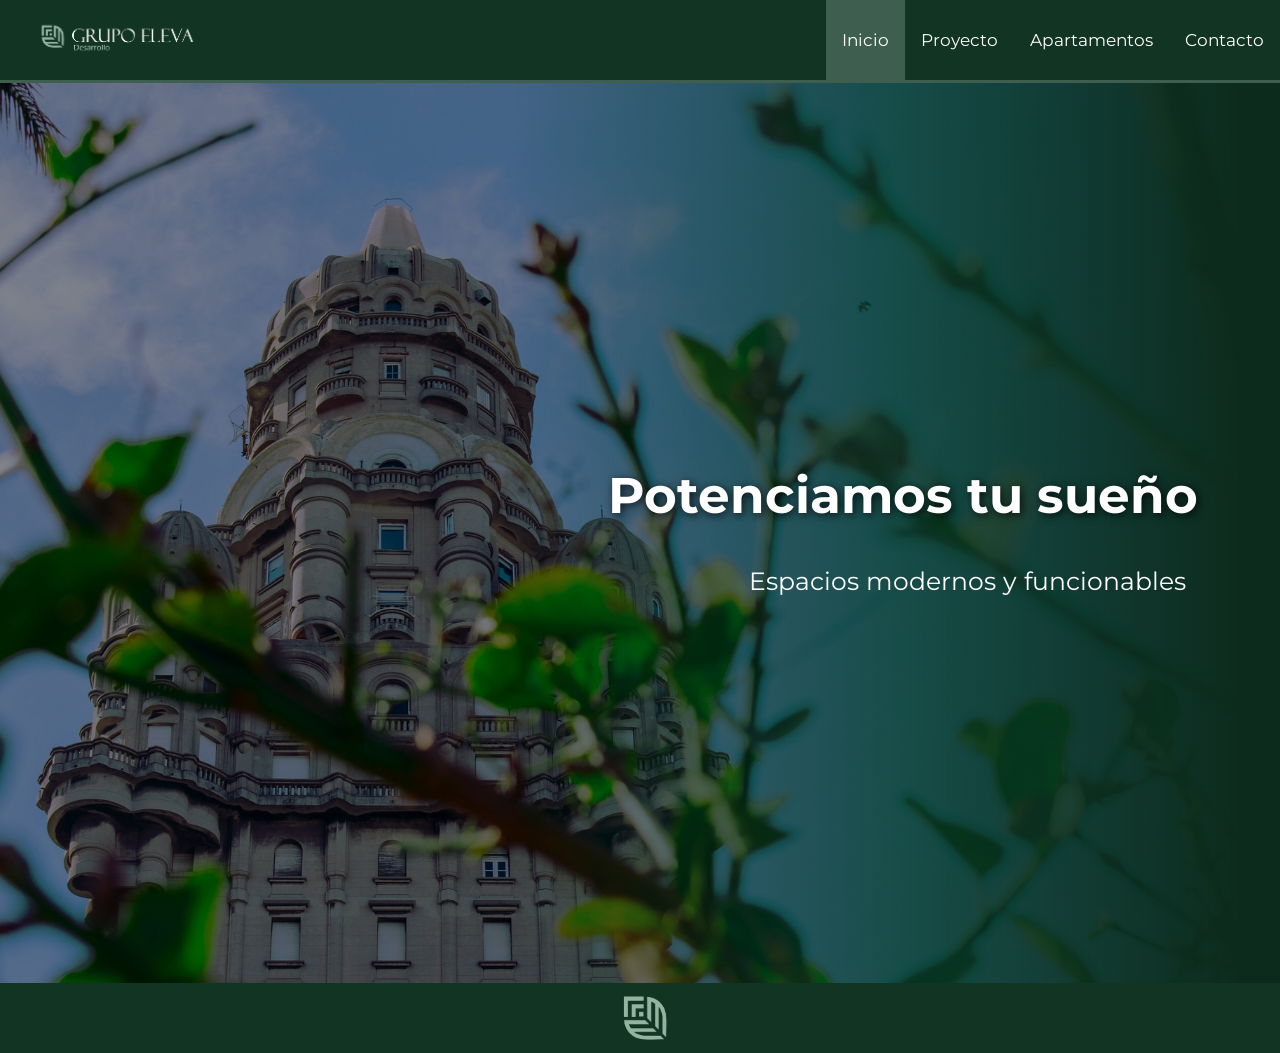
<file: index.html>
<!DOCTYPE html>
<html>
      <head>
        <link rel="preconnect" href="https://fonts.googleapis.com">
        <link rel="preconnect" href="https://fonts.gstatic.com" crossorigin>
        <link href="https://fonts.googleapis.com/css2?family=Archivo:ital,wght@0,100..900;1,100..900&family=Montserrat:ital,wght@0,100..900;1,100..900&display=swap" rel="stylesheet">
        <link rel="stylesheet" href="https://cdnjs.cloudflare.com/ajax/libs/font-awesome/4.7.0/css/font-awesome.min.css">
        <link rel= "stylesheet" href="estilos.css">
        <meta name="viewport" content="width=device-width, initial-scale=1.0" />
<meta name="viewport" content="width=device-width, initial-scale=1.0">
  
      </head>
      <body>
            <nav> 
            <div class="topnav" id="myTopnav">
             
             <div id="logo"><img src="grupo eleva logo-06.png"></div>

             
               <a href="contacto.html">Contacto</a>
               <a href="Apartamentos.html">Apartamentos</a>
               <a href="proyecto.html">Proyecto</a>
               <a class="active" href="index.html">Inicio</a>

               <a href="javascript:void(0);" class="icon" onclick="myFunction()">
                <i class="fa fa-bars"></i>
              </a>
         </div>
         </nav>
                 <div class="Imagen">
  <img src="FOTO PRINCIPAL.jpg" alt="Imagen">

  <div class="texto-hero">
    <h1>Potenciamos tu sueño</h1>
    <p>Espacios modernos y funcionables</p>
  </div>

</div>
             </header>
             
            
             <footer>
                 <img class="logo_blanco" src="grupo eleva logo1-07.png">
             </footer>

             <script>
            function myFunction() {
              var x = document.getElementById("myTopnav");
              if (x.className === "topnav") {
                x.className += " responsive";
              } else {
                x.className = "topnav";
              }
            }
            </script>

      </body>
</html>
</file>
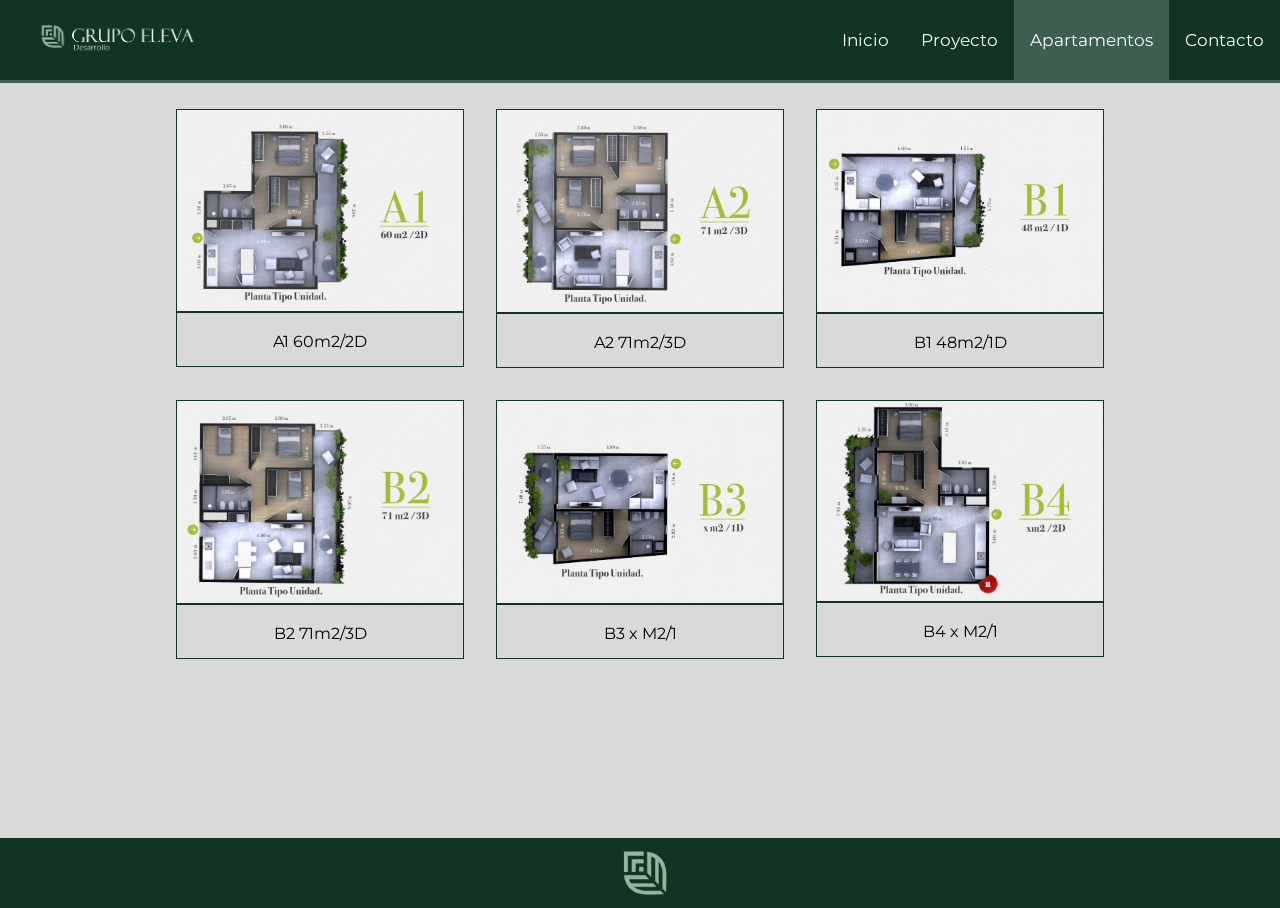
<file: Apartamentos.html>
<!DOCTYPE html>
<html>
      <head>
        <link rel="preconnect" href="https://fonts.googleapis.com">
        <link rel="preconnect" href="https://fonts.gstatic.com" crossorigin>
        <link href="https://fonts.googleapis.com/css2?family=Archivo:ital,wght@0,100..900;1,100..900&family=Montserrat:ital,wght@0,100..900;1,100..900&display=swap" rel="stylesheet">
        <link rel="stylesheet" href="https://cdnjs.cloudflare.com/ajax/libs/font-awesome/4.7.0/css/font-awesome.min.css" />
        <link rel= "stylesheet" href="estilos.css">
        <meta name="viewport" content="width=device-width, initial-scale=1.0" />


        </head>
        <body>
         <div class="page-container">
            <nav> 
 
             <div class="topnav" id="myTopnav">
             <div id="logo"><img src="grupo eleva logo-06.png"></div>
               <a href="contacto.html">Contacto</a>
               <a class="active" href="Apartamentos.html">Apartamentos</a>
               <a href="proyecto.html">Proyecto</a>
               <a href="index.html">Inicio</a>
               <a href="javascript:void(0);" class="icon" onclick="myFunction()">
                <i class="fa fa-bars"></i>
              </a>
            </div>
         </nav>
     
      <section class="galeria">

  <div class="gallery-container">

    <!-- FILA 1 -->
    <div class="gallery-row">

      <div class="responsive">
        <div class="gallery">
          <a target="_blank" href="a1.pdf">
            <img src="foto2.jpeg" alt="" width="600" height="400">
          </a>
          <div class="desc">A1 60m2/2D</div>
        </div>
      </div>

      <div class="responsive">
        <div class="gallery">
          <a target="_blank" href="a2.pdf">
            <img src="foto3.jpeg" alt="" width="600" height="400">
          </a>
          <div class="desc">A2 71m2/3D</div>
        </div>
      </div>
  <div class="responsive">
        <div class="gallery">
           <a target="_blank" href="b1.pdf">
            <img src="foto4.jpeg" alt="" width="600" height="400">
          </a>
          <div class="desc">B1 48m2/1D</div>
        </div>
      </div>
    </div>


    <!-- FILA 2 -->
    <div class="gallery-row">

      <div class="responsive">
        <div class="gallery">
       <a target="_blank" href="b2.pdf">
            <img src="foto 5.jpeg" alt="" width="600" height="400">
          </a>
          <div class="desc">B2 71m2/3D</div>
        </div>
      </div>
 <div class="responsive">
        <div class="gallery">
           <a target="_blank" href="b3.pdf">
            <img src="foto1.jpeg" alt="" width="600" height="400">
          </a>
          <div class="desc">B3 x M2/1</div>
        </div>
      </div>
      <div class="responsive">
        <div class="gallery">
           <a target="_blank" href="b4.pdf">
            <img src="foto6.jpeg" alt="" width="600" height="400">
          </a>
          <div class="desc">B4 x M2/1</div>
        </div>
      </div>

    </div>

  </div>

</section>


              </section>

           <footer>
              <img class="logo_blanco" src="grupo eleva logo1-07.png" alt="Logo blanco">
            </footer>

             <script>
            function myFunction() {
              var x = document.getElementById("myTopnav");
              if (x.className === "topnav") {
                x.className += " responsive";
              } else {
                x.className = "topnav";
              }
            }
            </script>
</div>

      </body>

      </html>
</file>
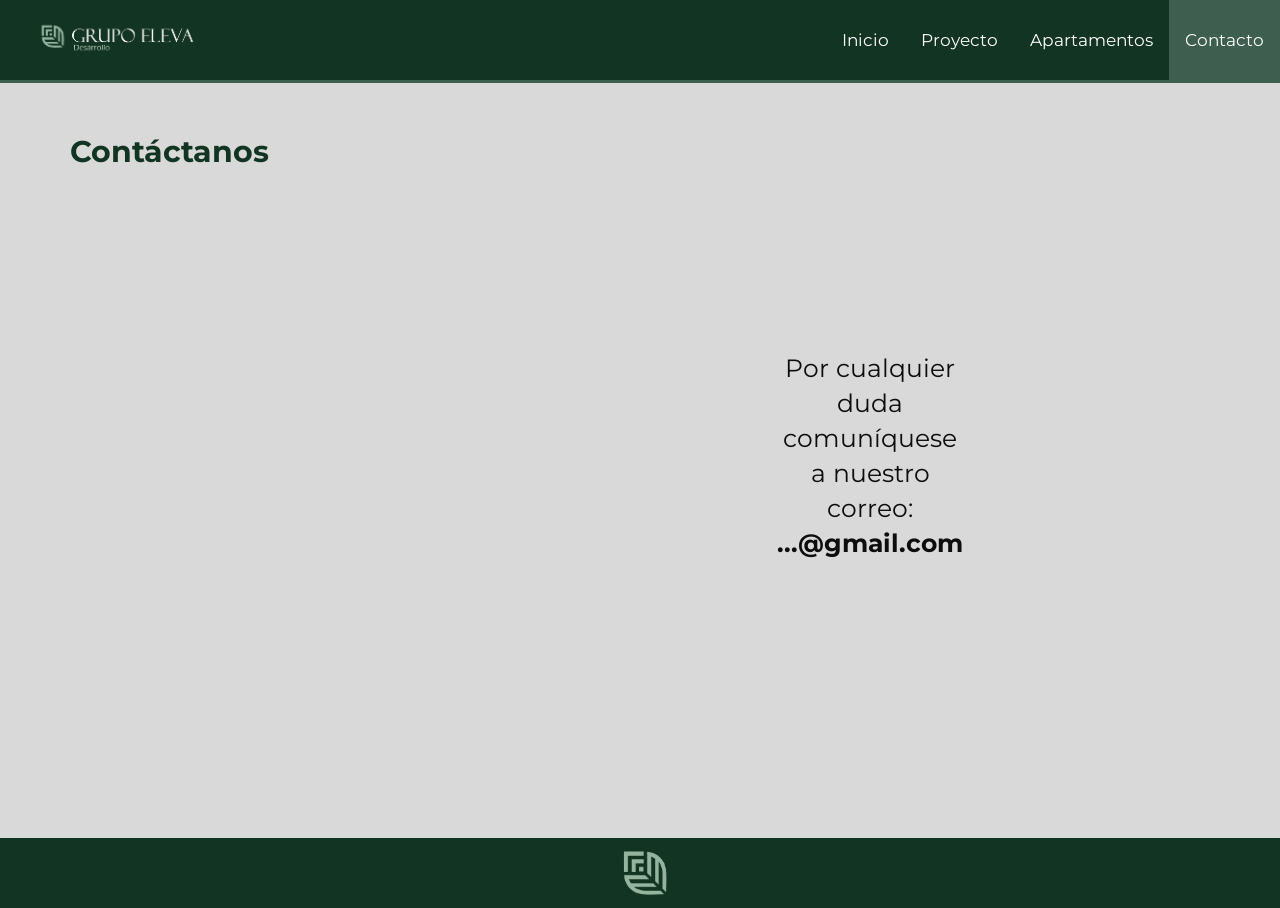
<file: contacto.html>
<!DOCTYPE html>
      <html>
      <head>
          <link rel="preconnect" href="https://fonts.googleapis.com">
          <link rel="preconnect" href="https://fonts.gstatic.com" crossorigin>
          <link href="https://fonts.googleapis.com/css2?family=Archivo:ital,wght@0,100..900;1,100..900&family=Montserrat:ital,wght@0,100..900;1,100..900&display=swap" rel="stylesheet">
          <link rel="stylesheet" href="https://cdnjs.cloudflare.com/ajax/libs/font-awesome/4.7.0/css/font-awesome.min.css" />
          <link rel="stylesheet" href="estilos.css">
          <link rel="stylesheet" href="https://cdnjs.cloudflare.com/ajax/libs/font-awesome/4.7.0/css/font-awesome.min.css">

          <meta name="viewport" content="width=device-width, initial-scale=1.0" />

      <meta charset="UTF-8" />
      <title>contacto coraza</title>
      </head>
      <body>
                  <nav> 

                   <div class="topnav" id="myTopnav">
                   <div id="logo"><img src="grupo eleva logo-06.png"></div>
                     <a class="active" href="contacto.html">Contacto</a>
                     <a href="Apartamentos.html">Apartamentos</a>
                     <a href="proyecto.html">Proyecto</a>
                     <a href="index.html">Inicio</a>
                    <a href="javascript:void(0);" class="icon" onclick="myFunction()">
                      <i class="fa fa-bars"></i>
                    </a>
                  </div>
               </nav>
           
         </a>
            
         
     <div id="contenedor">
         <section>
          <h2 class="titulo_contacto">Contáctanos</h2>
          <div class="contacto-flex">
            <div class="mapa">
          <iframe src="https://www.google.com/maps/embed?pb=!1m18!1m12!1m3!1d3273.9177535447334!2d-56.21776212519755!3d-34.85829387098593!2m3!1f0!2f0!3f0!3m2!1i1024!2i768!4f13.1!3m3!1m2!1s0x95a1d546189207b5%3A0xdc223e69e1ce64a1!2sFelipe%20Caballero%204029%2C%2011900%20Montevideo%2C%20Departamento%20de%20Montevideo!5e0!3m2!1ses!2suy!4v1772741339981!5m2!1ses!2suy" width="600" height="450" style="border:0;" allowfullscreen="" loading="lazy" referrerpolicy="no-referrer-when-downgrade"></iframe>
           </div>
        
        <div class="texto-contacto">
          <p>Por cualquier duda comuníquese a nuestro correo: <strong>...@gmail.com</strong></p>

        </div>
      </div>
           
           
         </section>
      </div>

          <footer>
                    <img class="logo_blanco" src="grupo eleva logo1-07.png" alt="Logo blanco">
                  </footer>


         <script>
            function myFunction() {
              var x = document.getElementById("myTopnav");
              if (x.className === "topnav") {
                x.className += " responsive";
              } else {
                x.className = "topnav";
              }
            }
         </script>

         
      </body>

      </html>
</file>
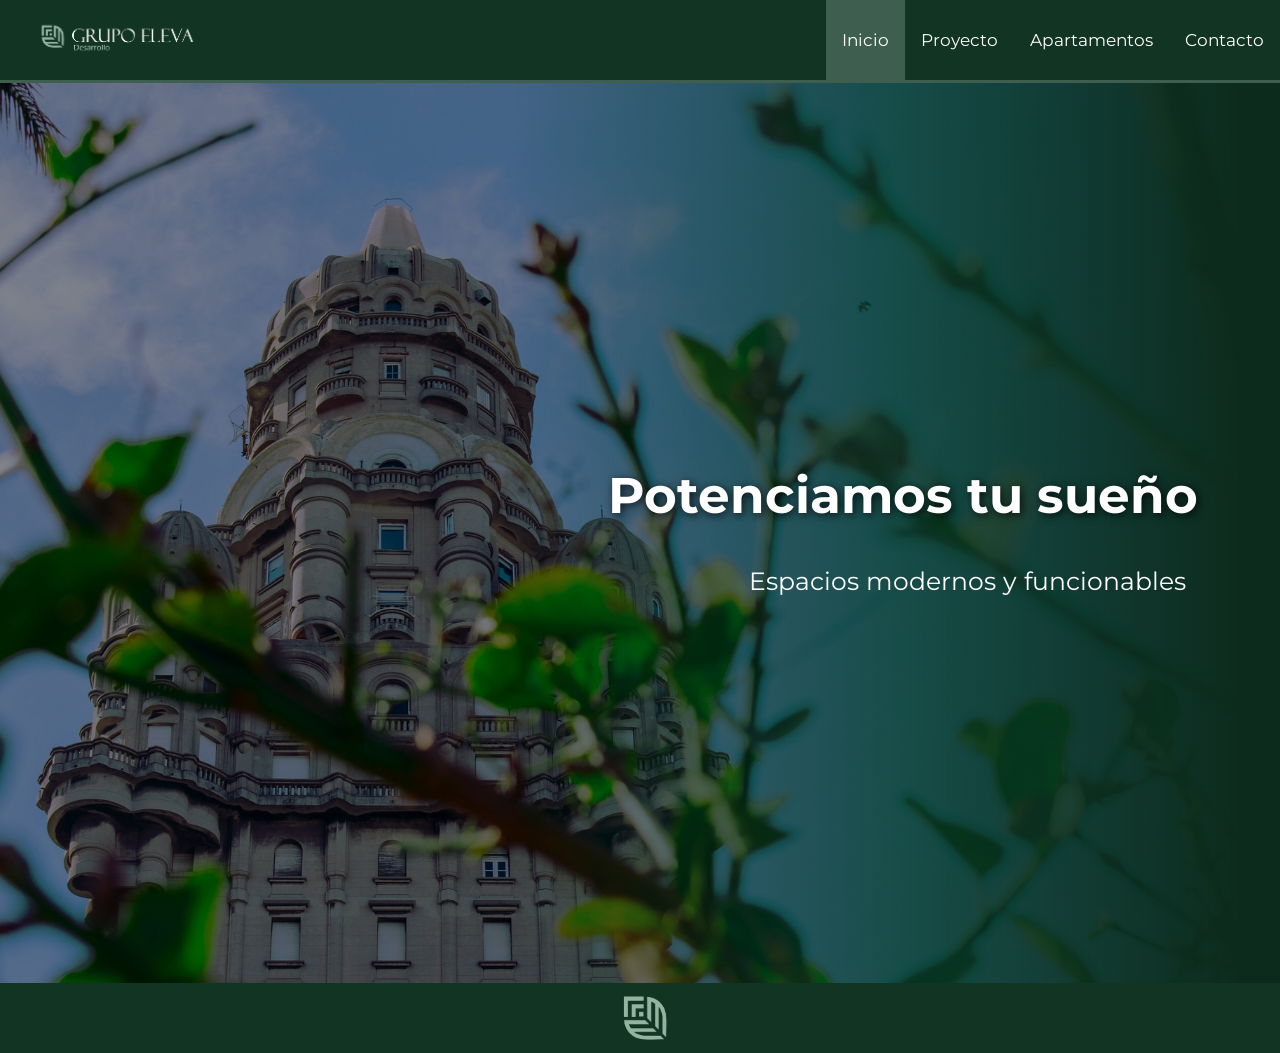
<file: inicio.html>
<!DOCTYPE html>
<html>
      <head>
        <link rel="preconnect" href="https://fonts.googleapis.com">
        <link rel="preconnect" href="https://fonts.gstatic.com" crossorigin>
        <link href="https://fonts.googleapis.com/css2?family=Archivo:ital,wght@0,100..900;1,100..900&family=Montserrat:ital,wght@0,100..900;1,100..900&display=swap" rel="stylesheet">
        <link rel="stylesheet" href="https://cdnjs.cloudflare.com/ajax/libs/font-awesome/4.7.0/css/font-awesome.min.css">
        <link rel= "stylesheet" href="estilos.css">
        <meta name="viewport" content="width=device-width, initial-scale=1.0" />
<meta name="viewport" content="width=device-width, initial-scale=1.0">
  
      </head>
      <body>
            <nav> 
            <div class="topnav" id="myTopnav">
             
             <div id="logo"><img src="grupo eleva logo-06.png"></div>

             
               <a href="contacto.html">Contacto</a>
               <a href="Apartamentos.html">Apartamentos</a>
               <a href="proyecto.html">Proyecto</a>
               <a class="active" href="inicio.html">Inicio</a>

               <a href="javascript:void(0);" class="icon" onclick="myFunction()">
                <i class="fa fa-bars"></i>
              </a>
         </div>
         </nav>
                 <div class="Imagen">
  <img src="FOTO PRINCIPAL.jpg" alt="Imagen">

  <div class="texto-hero">
    <h1>Potenciamos tu sueño</h1>
    <p>Espacios modernos y funcionables</p>
  </div>

</div>
             </header>
             
            
             <footer>
                 <img class="logo_blanco" src="grupo eleva logo1-07.png">
             </footer>

             <script>
            function myFunction() {
              var x = document.getElementById("myTopnav");
              if (x.className === "topnav") {
                x.className += " responsive";
              } else {
                x.className = "topnav";
              }
            }
            </script>

      </body>
</html>
</file>
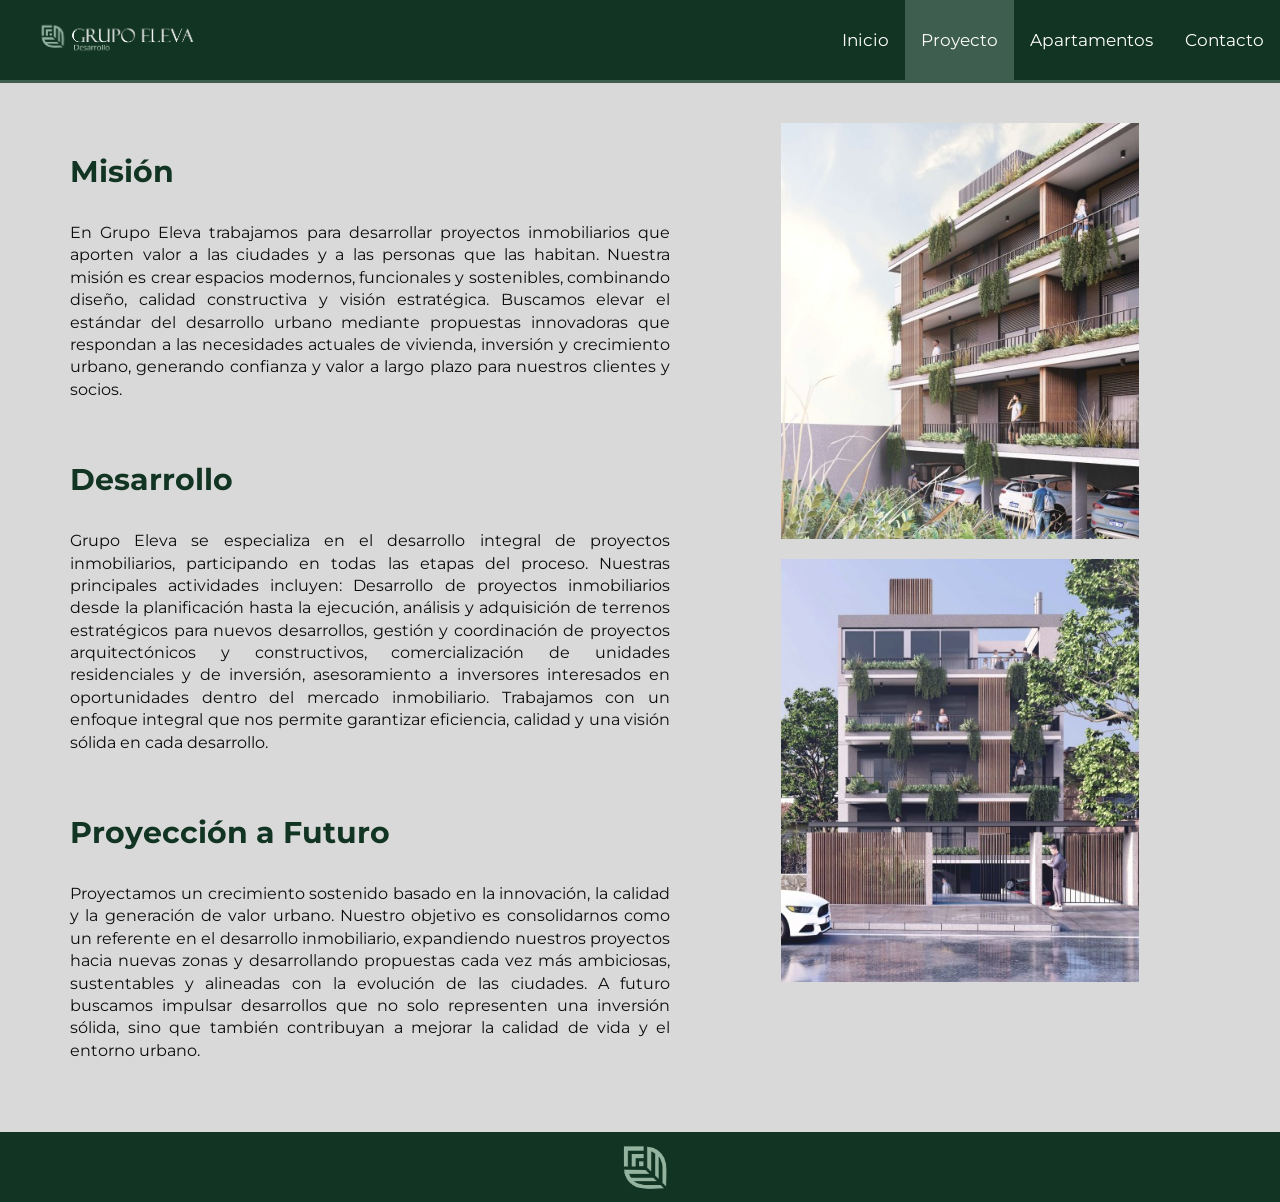
<file: proyecto.html>
<!DOCTYPE html>
<html>
      <head>
        <link rel="preconnect" href="https://fonts.googleapis.com">
        <link rel="preconnect" href="https://fonts.gstatic.com" crossorigin>
        <link href="https://fonts.googleapis.com/css2?family=Archivo:ital,wght@0,100..900;1,100..900&family=Montserrat:ital,wght@0,100..900;1,100..900&display=swap" rel="stylesheet">
        <link rel="stylesheet" href="https://cdnjs.cloudflare.com/ajax/libs/font-awesome/4.7.0/css/font-awesome.min.css" />
        <link rel= "stylesheet" href="estilos.css">
        <meta name="viewport" content="width=device-width, initial-scale=1.0" />


        </head>
        <body>
             
            <nav> 

             <div class="topnav" id="myTopnav">
             <div id="logo"><img src="grupo eleva logo-06.png"></div>
               <a href="contacto.html">Contacto</a>
               <a href="Apartamentos.html">Apartamentos</a>
                <a class="active" href="proyecto.html">Proyecto</a>
               <a href="index.html">Inicio</a>
               <a href="javascript:void(0);" class="icon" onclick="myFunction()">
                <i class="fa fa-bars"></i>
              </a>
            </div>
         </nav>
             
     
            <section class="lina_seccion">
                 <div class="texto_lina">
                 <h2>Misión</h2>
                 <p>En Grupo Eleva trabajamos para desarrollar proyectos inmobiliarios que aporten valor a las ciudades y a las personas que las habitan. Nuestra misión es crear espacios modernos, funcionales y sostenibles, combinando diseño, calidad constructiva y visión estratégica.
Buscamos elevar el estándar del desarrollo urbano mediante propuestas innovadoras que respondan a las necesidades actuales de vivienda, inversión y crecimiento urbano, generando confianza y valor a largo plazo para nuestros clientes y socios.</p>

                 
                 <h2>Desarrollo</h2>
                 <p>Grupo Eleva se especializa en el desarrollo integral de proyectos inmobiliarios, participando en todas las etapas del proceso. Nuestras principales actividades incluyen: Desarrollo de proyectos inmobiliarios desde la planificación hasta la ejecución, análisis y adquisición de terrenos estratégicos para nuevos desarrollos, gestión y coordinación de proyectos arquitectónicos y constructivos, comercialización de unidades residenciales y de inversión, asesoramiento a inversores interesados en oportunidades dentro del mercado inmobiliario. Trabajamos con un enfoque integral que nos permite garantizar eficiencia, calidad y una visión sólida en cada desarrollo. </p>

                 <h2>Proyección a Futuro</h2>
                 <p> Proyectamos un crecimiento sostenido basado en la innovación, la calidad y la generación de valor urbano.
Nuestro objetivo es consolidarnos como un referente en el desarrollo inmobiliario, expandiendo nuestros proyectos hacia nuevas zonas y desarrollando propuestas cada vez más ambiciosas, sustentables y alineadas con la evolución de las ciudades.
A futuro buscamos impulsar desarrollos que no solo representen una inversión sólida, sino que también contribuyan a mejorar la calidad de vida y el entorno urbano.</p>  </div>


                <div class="proyecto_fotos">
                    <img src="foto proyecto1.png" alt="Imagen 1">
                    <img src="proyecto 2.png" alt="Imagen 2">
                  </div>
                </section>
                 
        <footer>
              <img class="logo_blanco" src="grupo eleva logo1-07.png">
            </footer>


             
             <script>
            function myFunction() {
              var x = document.getElementById("myTopnav");
              if (x.className === "topnav") {
                x.className += " responsive";
              } else {
                x.className = "topnav";
              }
            }
            </script>
            
      </body>

</html>
</file>
<file: estilos.css>
/* ----------------- ESTILOS GENERALES PARA TODAS LAS PÁGINAS ----------------- */

    * {
      margin: 0px;
      font-family: "Montserrat", sans-serif;
      box-sizing: border-box; 
    }

    a {
      text-decoration: none;
    }

    img {
      width: 60%;
      margin-left: auto;
      margin-right: auto;
    }

    h1 {
      text-align: center;
      color: white;
      line-height: 120px;
      font-size: 40px;
    }

    h2 {
      width: 50vw;
      text-align: left;
      color: #123423;
      padding: 20px;
      margin: 10px;
      font-size: 30px;
    }

    p {
      text-align: justify;
      color: #0D0D0D;
      padding: 30px;
      padding-top: 2px;
      line-height: 1.4;
    }

    section {
      width: 100%;
      background-color: #D9D9D9;
      float: left;
    }

    header {
      width: 100%;
      height: 120px;
      background-color: #3e5e4f;
    }

    footer {
      width: 100%;
      height: 70px;
      background-color: #123423;
      clear: both;
      display: flex;
      align-items: center;
      justify-content: center;
    
    }

    /* ----------------- NAV - ESTILOS GENERALES ----------------- */

    nav {
      display: flex;
      align-items: center;
      justify-content: space-between;
      background-color: #123423;
      border-bottom: 3px solid #3e5e4f;
      width: 100%;
      max-width: 100vw;
      box-sizing: border-box;
      position: relative;
      padding: 0px;
    }

    #logo {
      width: auto;
      height: auto;
      float: left;
      padding: 12px 0 12px 20px;
    }

    #logo img {
      height: 50px;
      width: auto;
      display: block;
      margin-top: 3px;
    }

   

    /* ----------------- MENU DE NAVEGACIÓN (TOPNAV) ----------------- */

    .topnav {
      width: 100%;
      box-sizing: border-box;
      overflow: hidden;
      background-color: transparent;
      border-bottom: none;
      padding: 0;
      margin: 0;
    }

    .topnav a {
      float: right;
      display: block;
      color: #ffffff;
      text-align: center;
      padding: 30px 16px;
      text-decoration: none;
      font-size: 17px;
    }

    .topnav a:hover {
      background-color: #3e5e4f;
      color: #123423;
    }

    .topnav a.active {
      background-color: #3e5e4f;
      color: white;
    }

    .topnav .icon {
      display: none;
    }
    .texto-hero{
  position: absolute;
  top: 50%;
  right: 3%;
  transform: translateY(-50%);
  color: rgb(255, 255, 255);
  text-align: left;
}


.texto-hero{
  position: absolute;
  top: 50%;
  right: 5%;
  transform: translateY(-50%);
  text-align: right;
  color: white;
  z-index: 3;
}

.texto-hero h1{
  font-size: 50px;
  margin: 0;
  text-shadow: 2px 2px 10px rgba(0,0,0,0.8);
}

.texto-hero p{ 
  font-size: 25px;
  margin-top: 1%;
  margin-left: 130px;
  color: #ffffff;
}
.Imagen{
  width: 100%;
  height: 100vh;
  overflow: hidden;
  position: relative;
}

.Imagen img{
  width: 100%;
  height: 100%;
  object-fit: cover;
  display: block;

  opacity: 0;
  animation: heroFade 3s ease forwards;
}

/* oscurece toda la imagen */
.Imagen::before{
  content: "";
  position: absolute;
  inset: 0;
  background: rgba(0,0,0,0.45); /* opacidad general */
  z-index: 1;
}

/* degradé de color desde la izquierda */
.Imagen::after{
  content: "";
  position: absolute;
  inset: 0;
  background: linear-gradient(
    to left,
    #0d2b1d 3%,
    rgba(1, 65, 42, 0.671) 30%,
    rgba(15, 1, 1, 0) 60%
  );
  z-index: 2;
}
 /* ----------------- HERO IMAGE - PÁGINA INICIO ----------------- */

  

   div.gallery {
  border: 1px solid #123423;
}

div.gallery:hover {
  border: 1px solid #123423;
}

div.gallery img {
  width: 100%;
  height: auto;
  border-bottom: 2px solid #123423;
}

div.desc {
  padding: 15px;
  text-align: center;
}

/* CONTENEDOR GENERAL */
.gallery-container{
  display:flex;
  flex-direction:column;
  align-items:center;
}

/* FILAS */
.gallery-row{
  display:flex;
  justify-content:center;
  gap:20px;
  margin-bottom:20px;
}

/* TARJETAS */
.responsive{
  width:300px;
  padding:6px;
  box-sizing:border-box;
}

/* SECCIÓN */
.galeria{
  background-color:#D9D9D9;
  padding:20px;
}

/* RESPONSIVE */

@media (max-width:700px){

  .gallery-row{
    flex-wrap:wrap;
  }

  .responsive{
    width:45%;
  }

} 

@media (max-width:500px){

  .responsive{
    width:100%;
  }

}
    /* ----------------- SECCIÓN proyecto ------------------- */

    .lina_seccion {
      display: flex;
      flex-direction: row;
      justify-content: space-between;
      align-items: flex-start;
      padding: 40px;
      gap: 30px;
    }

    .texto_lina {
      width: 60%;
    }

    .proyecto_fotos {
      width: 70%;
      display: flex;
      flex-direction: column;
      gap: 20px;
    }

    .proyecto_fotos img {
      width: 80%;
      height: 30%;
      object-fit: cover;
      padding-right: 50px;
    }

    .logo_blanco {
      height: auto;
      width: 100px;
      max-width: 30%;
    }

    #contenedor {
      overflow: hidden;
    }

    /* ----------------- PÁGINA CONTACTO-------------------- */

    .mapa {
      width: 100%;
      height: 400px;
      margin-bottom: 60px;
      margin-left: 30px;
    }

    .contacto-flex {
      display: flex;
      justify-content: center;
      align-items: center;
      gap: 40px;
      padding: 40px;
      background-color: #D9D9D9;
      flex-wrap: nowrap;
    }

    .texto-contacto {
      max-width: 350px;
      color: white;
      font-size: 25px;
      height: 450px;
      display: flex;
      align-items: center;
      justify-content: center;
      text-align: left;
      padding-left: 10px;
      margin-left: 0px;
    }

    .texto-contacto p {
      text-align: center;
      margin-right: 400px;
    }

    .titulo_contacto {
      color: #123423;
      font-size: 30px;
      padding-left: 60px;
      margin-bottom: 10px;
      align-self: flex-start;
      padding-top: 40px;
    }


/* ----------------- PÁGINA CONTACTO - RESPONSIVE -------------------- */

@media screen and (max-width: 768px) {
  .contacto-flex {
    flex-direction: column;
    align-items: center;
    text-align: center;
    gap: 20px;
    padding: 20px;
  }

  .mapa {
    margin-left: 0;
    width: 90vw;
    height: auto;
  }

  .mapa iframe {
    width: 100%;
    height: 300px;
  }

  .texto-contacto {
    margin-left: 0;
    padding: 10px;
    max-width: 90vw;
    height: auto;
    font-size: 20px;
    margin-bottom: 40px;
  }

  .texto-contacto p {
    margin-right: 0;
    padding: 0;
    text-align: center;
  }

.titulo_contacto {
  margin-left: -3px; 
  padding-left: 20px;
 }
}




    /* ----------------- MEDIA QUERIES GENERALES ----------------- */

    @media only screen and (max-width: 900px) {
      section {
        width: 100%;
      }

      .lina_seccion {
        flex-direction: column;
        padding: 20px;
      }

      .texto_lina,
      .lina_fotos {
        width: 100%;
      }

      .lina_fotos img {
        width: 100%;
        padding-right: 0;
      }
    }

    @media only screen and (max-width: 768px) {
      .contacto-flex {
        flex-direction: column;
        text-align: center;
      }

      .mapa iframe {
        width: 90vw;
        height: 300px;
      }
    }

    @media only screen and (max-width: 700px) {
      .responsive {
        width: 49.99999%;
        margin: 6px 0;
      }
    }

    @media only screen and (max-width: 620px) {
      aside {
        display: none;
      }
    }

    @media only screen and (max-width: 600px) {
      .topnav a:not(.icon) {
        display: none;
      }

      .topnav a.icon {
        float: right;
        display: block;
        position: relative; 
        padding: 14px 16px;
        cursor: pointer;
      }

      .topnav.responsive {
        display: block;
        position: relative;
      }

      .topnav.responsive a {
        float: none;
        display: block;
        text-align: left;
      }

      nav {
        flex-direction: column;
        align-items: flex-start;
      }

      .topnav.responsive .icon {
        position: absolute;
        right: 0;
        top: 0;
      }
    }

    @media only screen and (max-width: 500px) {
      .responsive {
        width: 100%;
      }
    }

    @media only screen and (max-width: 600px) {
  .topnav.responsive {
    display: block;
    position: relative;
  }

  #logo {
    width: auto;
    padding-left: 10px;
    margin-left: 0;
  }


  .topnav.responsive a {
    float: none;
    display: block;
    text-align: left;
  }

  .topnav .icon {
    position: absolute;
    right: 0;
    top:0;
  }
}

@media only screen and (max-width: 600px) {
  .topnav.responsive #logo {
    display:none;
  }
}

footer .logo_blanco{
  width: 65px;
  height: auto;
}

@media (max-width: 768px){

  .texto-hero{
    top: 55%;
    right: 5%;
    text-align: right;
    padding: 20px;
  }

  .texto-hero h1{
    font-size: 32px;
  }

  .texto-hero p{
    font-size: 18px;
    margin-left: 0;
  }

}@media (max-width: 480px){

  .texto-hero{
    right: 5%;
    left: 5%;
    text-align: center;
  }

  .texto-hero h1{
    font-size: 26px;
  }

  .texto-hero p{
    font-size: 16px;
  }

}
@media (max-width:768px){

  nav{
    flex-direction: column;
    align-items: flex-start;
  }

  #logo img{
    height:40px;
  }

  .topnav a{
    padding:15px;
    font-size:16px;
  }

}
@media (max-width:768px){

  .lina_seccion{
    flex-direction: column;
    padding:20px;
  }

  .texto_lina{
    width:100%;
  }

  .proyecto_fotos{
    width:100%;
  }

  .proyecto_fotos img{
    width:100%;
    padding-right:0;
  }

}

@media (max-width:768px){

  .gallery-row{
    flex-wrap:wrap;
  }

  .responsive{
    width:45%;
  }

}

@media (max-width:480px){

  .responsive{
    width:100%;
  }

}

/* Altura mínima de las secciones */
section{
  width: 100%;
  background-color: #D9D9D9;
  float: left;
  min-height: calc(95vh - 100px);
}

/* ANIMACION HERO IMAGE*/ 
@keyframes heroFade{
  from{
    opacity: 0;
  }

  to{
    opacity: 1;
  }
}
</file>
